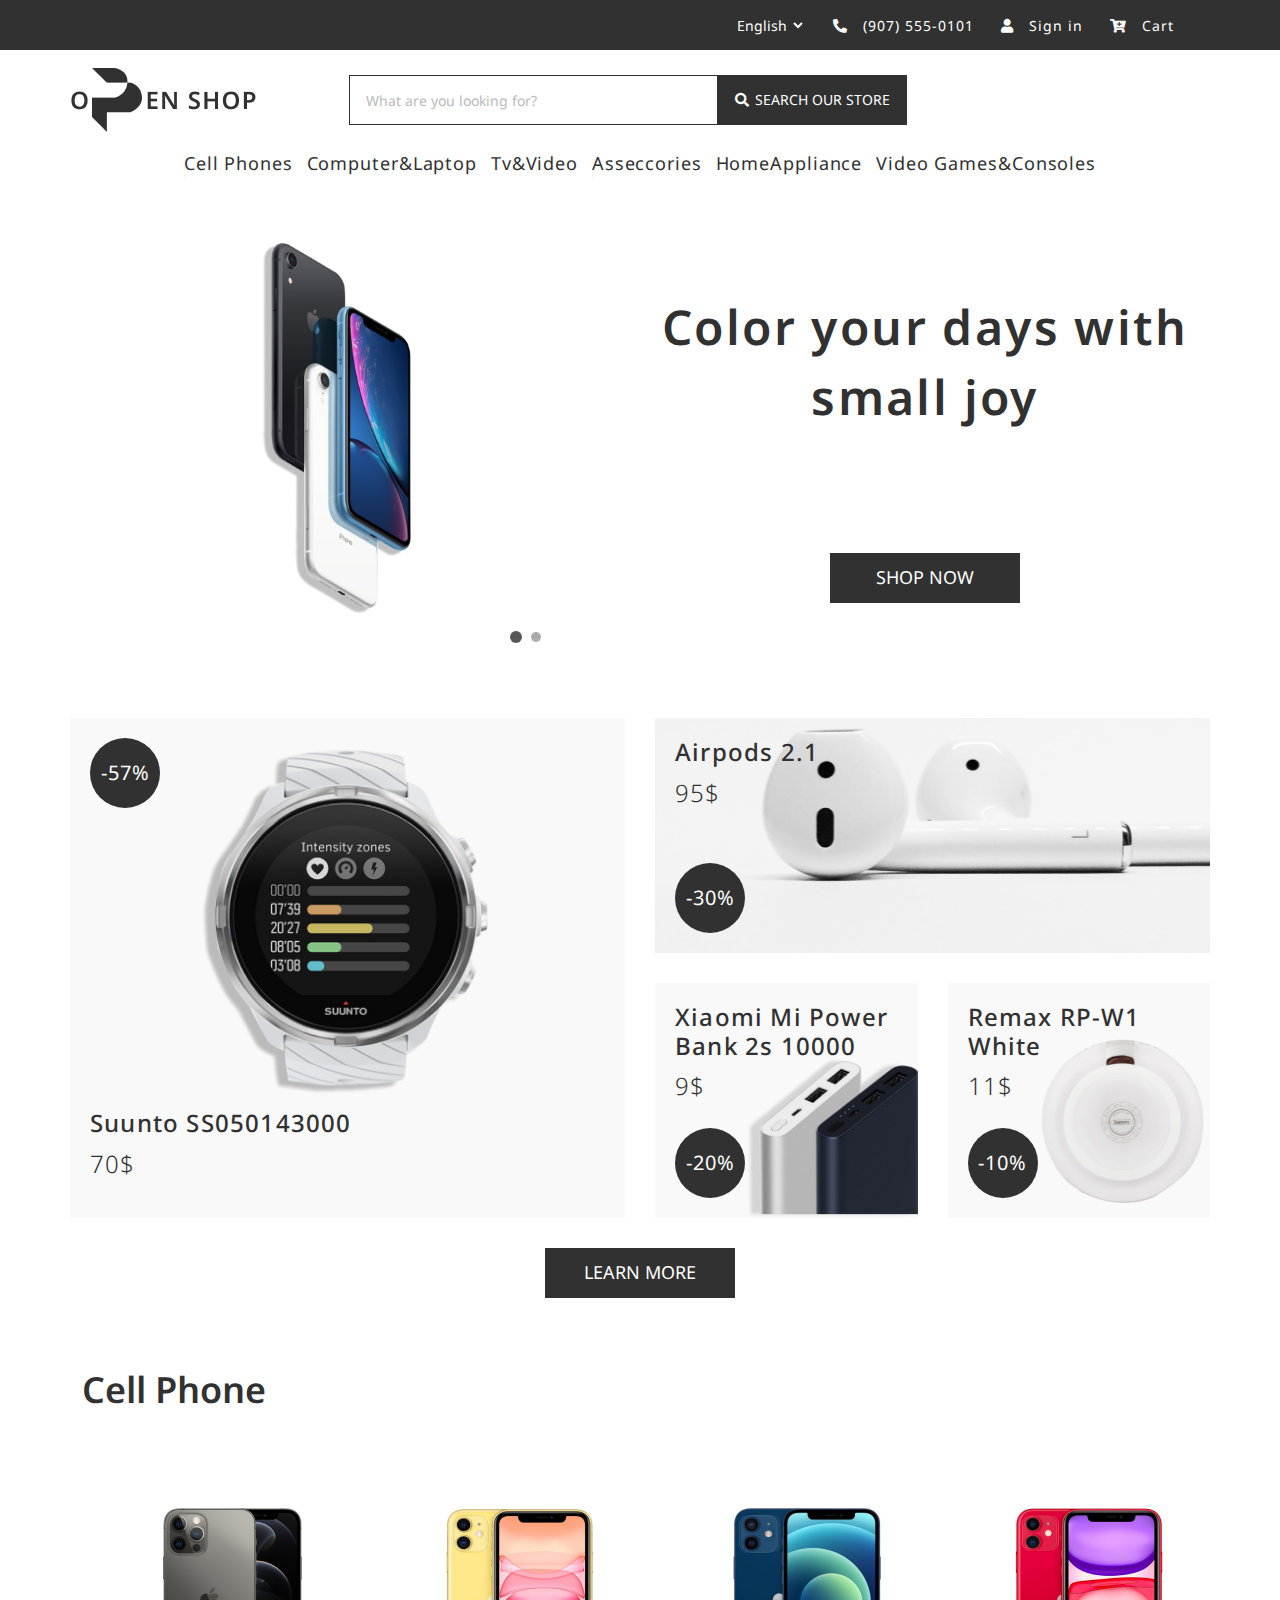
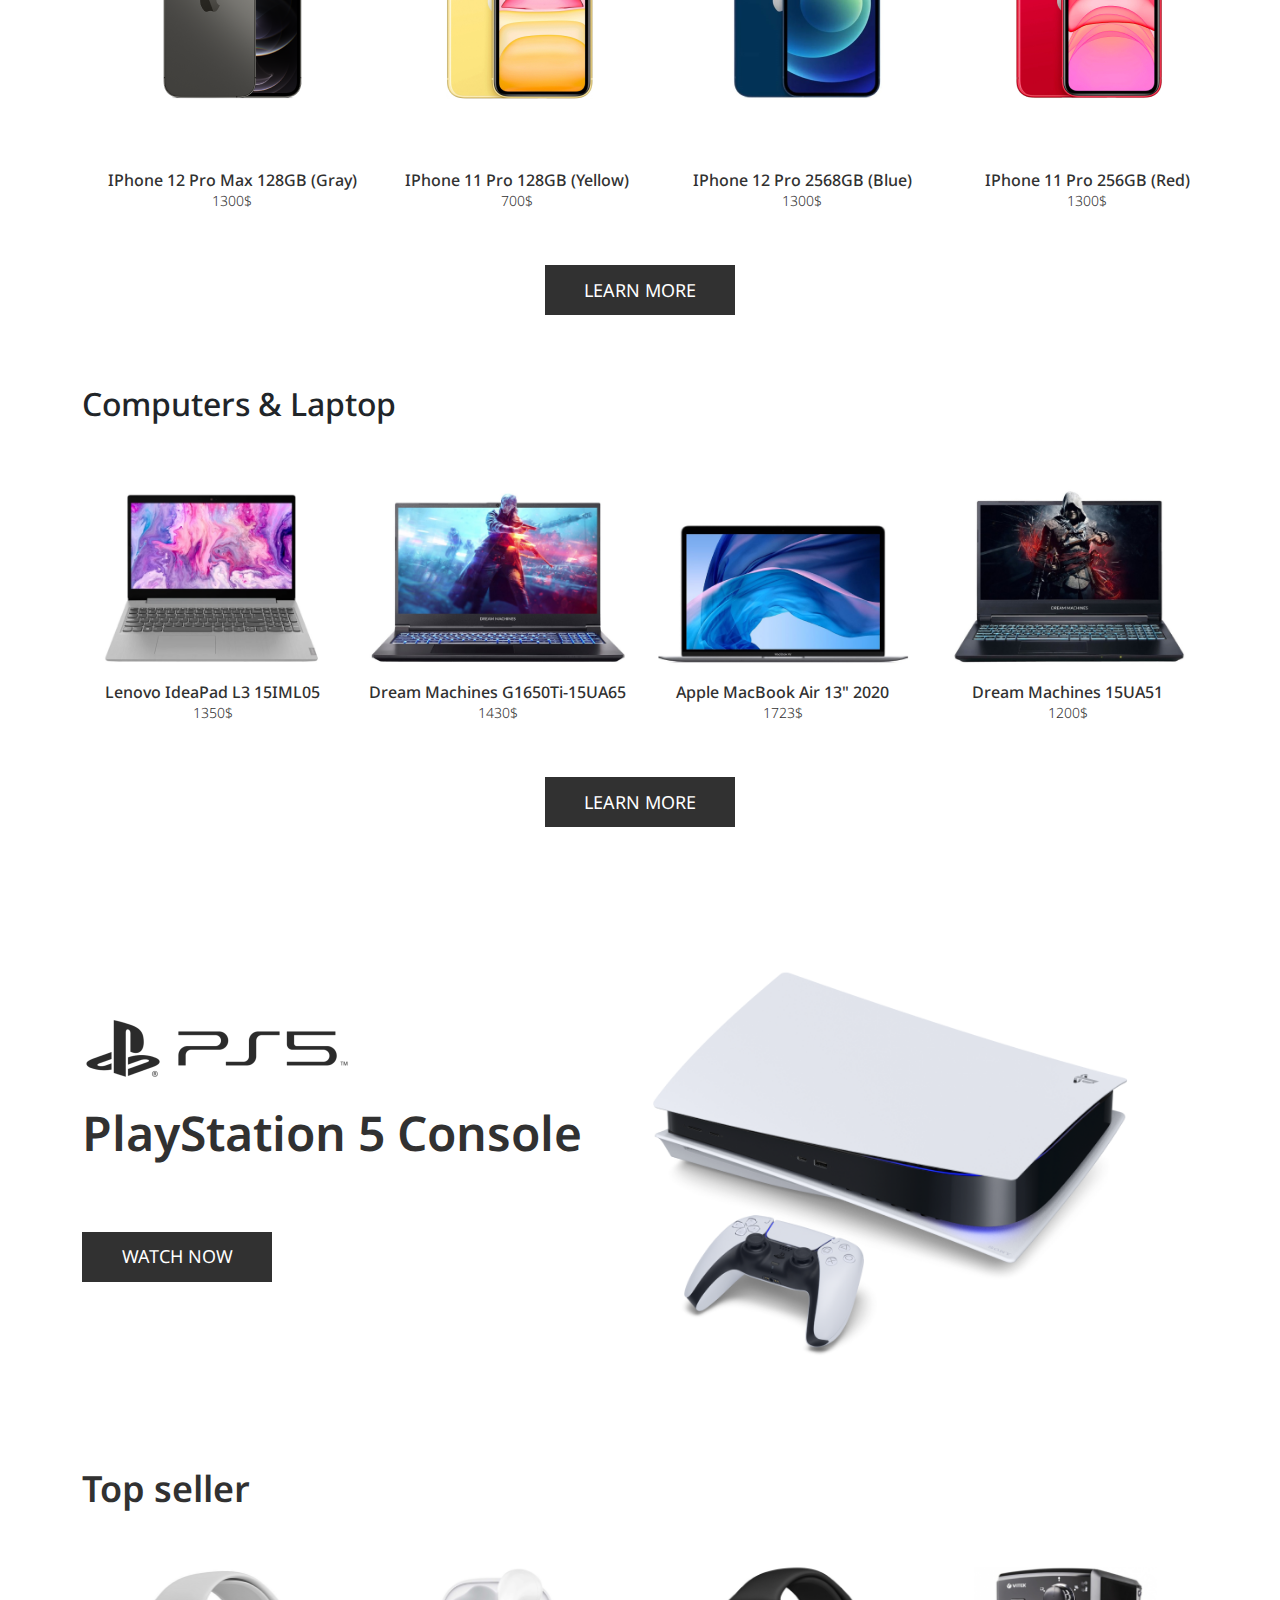
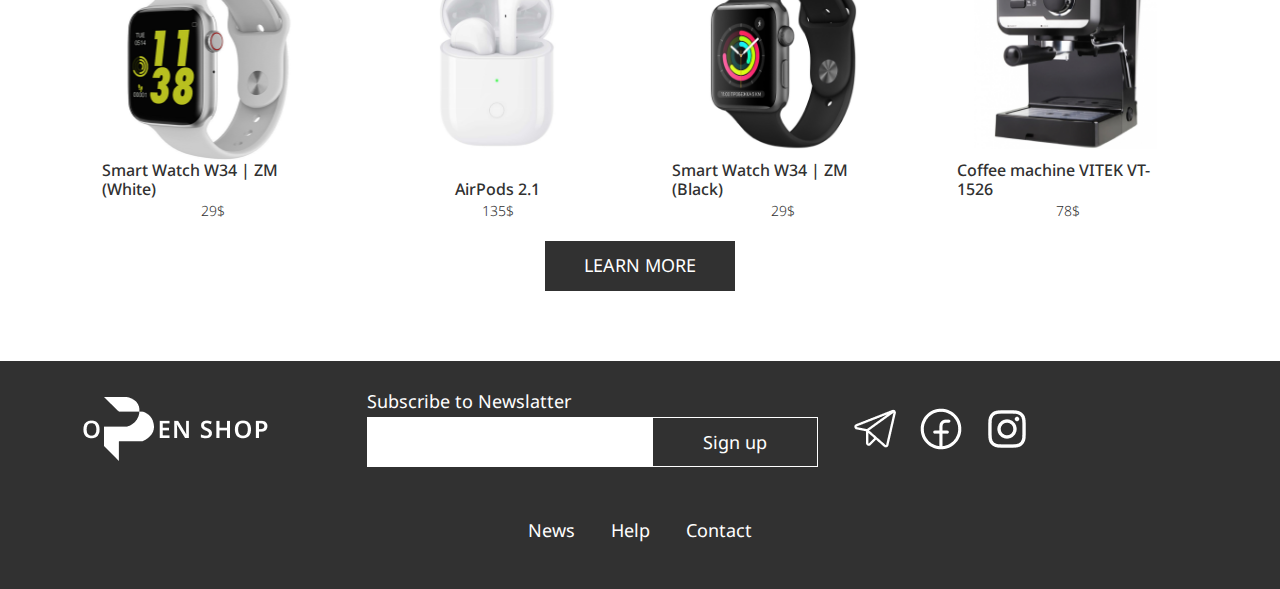
<file: index.html>
<!DOCTYPE html>
<html lang="en">

<head>
    <meta charset="UTF-8">
    <meta http-equiv="X-UA-Compatible" content="IE=edge">
    <meta name="viewport" content="width=device-width, initial-scale=1.0">
    <title>Document</title>
    <link rel="stylesheet" href="./css/bootstrap.min.css">
    <link rel="stylesheet" href="./css/style.css">
    <link rel="stylesheet" href="./css/media.css">

    <script src="./js/bootstrap.min.js" defer></script>
    <script src="./js/main.js" defer></script>
</head>

<body>
    <header class="header">
        <div class="header__top">
            <div class="container">
                <div class="row col-12">
                    <nav class="header__top-nav col-12 col-md-8 col-xl-5 ms-auto">
                        <ul class="header__top-list">
                            <li class="header__top-item">
                                <a href="#" class="header__top-link">
                                    <select id="select" class="header__top-link-select">
                                        <option selected>English</option>
                                        <option value="1">Russian</option>
                                    </select>
                                </a>
                            </li>
                            <li class="header__top-item">
                                <a href="tel:9075550101" class="header__top-link">
                                    <i class="fas phone-icon"></i>
                                    (907) 555-0101
                                    <!-- <i class="fas cart-icon"></i> -->
                                </a>
                            </li>
                            <li class="header__top-item">
                                <a href="#" class="header__top-link">
                                    <i class="fas user-icon"></i>
                                    Sign in
                                </a>
                            </li>
                            <li class="header__top-item">
                                <a href="#" class="header__top-link">
                                    <i class="fas cart-icon"></i>
                                    Cart
                                </a>
                            </li>
                        </ul>
                    </nav>
                </div>
            </div>
        </div>
        <div class="header__md">
            <div class="container">
                <div class="row col-xl-9 header__md-content align-items-center">
                    <div class="col-md-4 col-lg-3 p-0">
                        <a href="#" class="header__md-logo">
                            <img src="./img/header__md-logo.png" alt="OpenShop Logotip" class="header__md-logo-img">
                        </a>
                    </div>
                    <div class="col-md-7 col-lg-8 ms-auto p-0">
                        <form class="header__md-form">
                            <input type="text" class="header__md-form-input" placeholder="What are you looking for?">
                            <button class="header__md-form-btn">
                                <i class="fas search-icon"></i>
                                Search our store
                            </button>
                        </form>
                    </div>
                </div>
            </div>
        </div>
        <div class="header__bottom">
            <div class="container header__bottom-content">
                <div class="row align-items-center">
                    <a href="#" class="col-md-3 col-xl-3 w-50 header__bottom-logo p-0">
                        <img src="./img/header__md-logo.png" alt="" class="header__bottom-logo-img">
                    </a>
                    <button class="col-md-3 col-xl-3 ms-auto header__bottom-burger">
                        <span class="header__bottom-burger-span"></span>
                        <span class="header__bottom-burger-span"></span>
                        <span class="header__bottom-burger-span"></span>
                    </button>

                    <nav class="col-xl-10 m-auto header__bottom-nav">
                        <a href="phones.html" class="header__bottom-nav-link">
                            Cell Phones
                        </a>
                        <a href="#computers" class="header__bottom-nav-link">
                            Computer&Laptop
                        </a>
                        <a href="#" class="header__bottom-nav-link">
                            Tv&Video
                        </a>
                        <a href="#asseccories" class="header__bottom-nav-link">
                            Asseccories
                        </a>
                        <a href="#seller" class="header__bottom-nav-link">
                            HomeAppliance
                        </a>
                        <a href="#console" class="header__bottom-nav-link">
                            Video Games&Consoles
                        </a>
                    </nav>
                </div>
            </div>
        </div>
    </header>

    <main class="main">
        <section class="intro">
            <div class=" container">
                <div class="row align-items-center">
                    <div class="col-lg-6 col-xl-6">
                        <div id="carouselExampleCaptions" class="carousel slide" data-bs-ride="false">
                            <div class="carousel-indicators intro__carusel-btn-position">
                                <button type="button" data-bs-target="#carouselExampleCaptions" data-bs-slide-to="0"
                                    class="active intro__carusel-btn" aria-current="true" aria-label="Slide 1"></button>
                                <button type="button" data-bs-target="#carouselExampleCaptions" data-bs-slide-to="1"
                                    class="intro__carusel-btn" aria-label="Slide 2"></button>
                            </div>
                            <div class="carousel-inner">
                                <div class="carousel-item active">
                                    <img src="./img/intro-carusel1.png" class="d-block w-100" alt="...">
                                </div>
                                <div class="carousel-item">
                                    <img src="./img/intro-carusel2.png" class="d-block w-100" alt="...">
                                </div>
                            </div>
                        </div>
                    </div>
                    <div class="col-lg-6 col-xl-6 d-flex flex-column align-items-center intro__content">
                        <h1 class="intro__title">
                            Color your days with small joy
                        </h1>
                        <a href="#" class="intro__link section__link">
                            shop now
                        </a>
                    </div>
                </div>
            </div>
        </section>

        <section class="asseccories" id="asseccories">
            <div class="container">
                <div class="row asseccories__content">
                    <div class="asseccories__item asseccories__item1">
                        <a href="#" class="asseccories__item-sale">
                            -57%
                        </a>
                        <div class="asseccories__item-content">
                            <h4 class="asseccories__item-title">
                                Suunto SS050143000
                            </h4>
                            <p class="asseccories__item-desc">
                                70$
                            </p>
                        </div>
                    </div>
                    <div class="asseccories__item asseccories__item2">
                        <a href="#" class="asseccories__item-sale">
                            -30%
                        </a>
                        <div class="asseccories__item-content">
                            <h4 class="asseccories__item-title">
                                Airpods 2.1
                            </h4>
                            <p class="asseccories__item-desc">
                                95$
                            </p>
                        </div>
                    </div>
                    <div class="asseccories__item asseccories__item3">
                        <a href="#" class="asseccories__item-sale">
                            -20%
                        </a>
                        <div class="asseccories__item-content">
                            <h4 class="asseccories__item-title">
                                Xiaomi Mi Power Bank 2s 10000
                            </h4>
                            <p class="asseccories__item-desc">
                                9$
                            </p>
                        </div>
                    </div>
                    <div class="asseccories__item asseccories__item4">
                        <a href="#" class="asseccories__item-sale">
                            -10%
                        </a>
                        <div class="asseccories__item-content">
                            <h4 class="asseccories__item-title">
                                Remax RP-W1 White
                            </h4>
                            <p class="asseccories__item-desc">
                                11$
                            </p>
                        </div>
                    </div>
                </div>
                <a href="#" class="asseccories__link section__link">
                    learn more
                </a>
            </div>
        </section>

        <section class="phone" id="phone">
            <div class="container">
                <h2 class="phone__title section__title">
                    Cell Phone
                </h2>
                <div class="row">
                    <div class="col-sm-12 col-md-6 col-xl-3 mb-4">
                        <a href="#" class="phone__item phone__item1">
                            <h3 class="phone__item-title">
                                IPhone 12 Pro Max 128GB (Gray)
                            </h3>
                            <p class="phone__item-price">
                                1300$
                            </p>
                        </a>
                    </div>
                    <div class="col-sm-12 col-md-6 col-xl-3 mb-4">
                        <a href="#" class="phone__item phone__item2">
                            <h3 class="phone__item-title">
                                IPhone 11 Pro 128GB (Yellow)
                            </h3>
                            <p class="phone__item-price">
                                700$
                            </p>
                        </a>
                    </div>
                    <div class="col-sm-12 col-md-6 col-xl-3 mb-4">
                        <a href="#" class="phone__item phone__item3">
                            <h3 class="phone__item-title">
                                IPhone 12 Pro 2568GB (Blue)
                            </h3>
                            <p class="phone__item-price">
                                1300$
                            </p>
                        </a>
                    </div>
                    <div class="col-sm-12 col-md-6 col-xl-3 mb-4">
                        <a href="#" class="phone__item phone__item4">
                            <h3 class="phone__item-title">
                                IPhone 11 Pro 256GB (Red)
                            </h3>
                            <p class="phone__item-price">
                                1300$
                            </p>
                        </a>
                    </div>

                </div>
                <div class="row justify-content-center">
                    <div class="col-12 d-flex justify-content-center">
                        <a href="#" class="phone__link section__link">
                            learn more
                        </a>
                    </div>
                </div>
            </div>
        </section>

        <section class="computers" id="computers">
            <div class="container">
                <h2 class="computers__title section title">
                    Computers & Laptop
                </h2>

                <div class="row">
                    <div class="col-sm-12 col-md-6 col-xl-3">
                        <a href="#" class="computers__item computers__item1 mb-4">
                            <h4 class="computers__item-title">
                                Lenovo IdeaPad L3 15IML05
                            </h4>
                            <p class="computers__item-price">
                                1350$
                            </p>
                        </a>
                    </div>
                    <div class="col-sm-12 col-md-6 col-xl-3">
                        <a href="#" class="computers__item computers__item2 mb-4">
                            <h4 class="computers__item-title">
                                Dream Machines G1650Ti-15UA65
                            </h4>
                            <p class="computers__item-price">
                                1430$
                            </p>
                        </a>
                    </div>
                    <div class="col-sm-12 col-md-6 col-xl-3">
                        <a href="#" class="computers__item computers__item3 mb-4">
                            <h4 class="computers__item-title">
                                Apple MacBook Air 13" 2020
                            </h4>
                            <p class="computers__item-price">
                                1723$
                            </p>
                        </a>
                    </div>
                    <div class="col-sm-12 col-md-6 col-xl-3">
                        <a href="#" class="computers__item computers__item4 mb-4">
                            <h4 class="computers__item-title">
                                Dream Machines 15UA51
                            </h4>
                            <p class="computers__item-price">
                                1200$
                            </p>
                        </a>
                    </div>
                </div>
                <div class="row">
                    <div class="col-12 d-flex justify-content-center">
                        <a href="#" class="computers__link section__link">
                            learn more
                        </a>
                    </div>
                </div>
            </div>
        </section>

        <section class="console" id="console">
            <div class="container">
                <div class="row console__content">
                    <div class="col-12">
                        <div class="console__item">
                            <img src="./img/console1.png" alt="ps5" class="console__item-img">
                            <h2 class="console__item-title">
                                PlayStation 5 Console
                            </h2>
                            <div class="console__link section__link">
                                watch now
                            </div>
                        </div>
                    </div>
                </div>
            </div>
        </section>

        <section class="seller" id="seller">
            <div class="container">
                <h2 class="seller__title section__title">
                    Top seller
                </h2>
                <div class="row seller__content">
                    <div class="col-sm-12 col-md-6 col-xl-3">
                        <a href="#" class="seller__item seller__item1">
                            <h4 class="seller__item-title">
                                Smart Watch W34 | ZM (White)
                            </h4>
                            <p class="seller__item-price">
                                29$
                            </p>
                        </a>
                    </div>
                    <div class="col-sm-12 col-md-6 col-xl-3">
                        <a href="#" class="seller__item seller__item2">
                            <h4 class="seller__item-title">
                                AirPods 2.1
                            </h4>
                            <p class="seller__item-price">
                                135$
                            </p>
                        </a>
                    </div>
                    <div class="col-sm-12 col-md-6 col-xl-3">
                        <a href="#" class="seller__item seller__item3">
                            <h4 class="seller__item-title">
                                Smart Watch W34 | ZM (Black)
                            </h4>
                            <p class="seller__item-price">
                                29$
                            </p>
                        </a>
                    </div>
                    <div class="col-sm-12 col-md-6 col-xl-3">
                        <a href="#" class="seller__item seller__item4">
                            <h4 class="seller__item-title">
                                Coffee machine VITEK VT-1526
                            </h4>
                            <p class="seller__item-price">
                                78$
                            </p>
                        </a>
                    </div>
                </div>
                <div class="row">
                    <div class="col-sm-12 d-flex justify-content-center">
                        <a href="#" class="seller__link section__link">
                            learn more
                        </a>
                    </div>
                </div>
            </div>
        </section>
    </main>

    <footer class="footer">
        <div class="container">
            <div class="row justify-content-between align-items-center footer__top">
                <a href="#" class="col-sm-12 col-md-2 col-xl-3 footer__logo">
                    <img src="./img/footer-logo.png" alt="" class="footer__logo-img">
                </a>
                <form class="col-sm-12 col-md-5 col-xl-5 footer__form">
                    <h4 class="footer__form-title">
                        Subscribe to Newslatter
                    </h4>
                    <div class="form__input-group">
                        <input type="text" class="footer__form-input">
                        <button class="footer__form-btn">Sign up</button>
                    </div>
                </form>
                <a href="#" class="col-sm-2 col-md-3 col-xl-4 footer__messengers d-flex">
                    <img src="./img/messenger1.png" alt="" class="footer__messengers-img p-2">
                    <img src="./img/messenger2.png" alt="" class="footer__messengers-img p-2">
                    <img src="./img/messenger3.png" alt="" class="footer__messengers-img p-2">
                </a>
            </div>
            <div class="row align-items-center justify-content-center footer__bottom">
                <div class="col-sm-12 col-md-5 col-xl-3 footer__nav d-flex justify-content-around">
                    <a href="#" class="footer__nav-link">News</a>
                    <a href="#" class="footer__nav-link">Help</a>
                    <a href="#" class="footer__nav-link">Contact</a>
                </div>
            </div>
        </div>
    </footer>

</body>

</html>
</file>
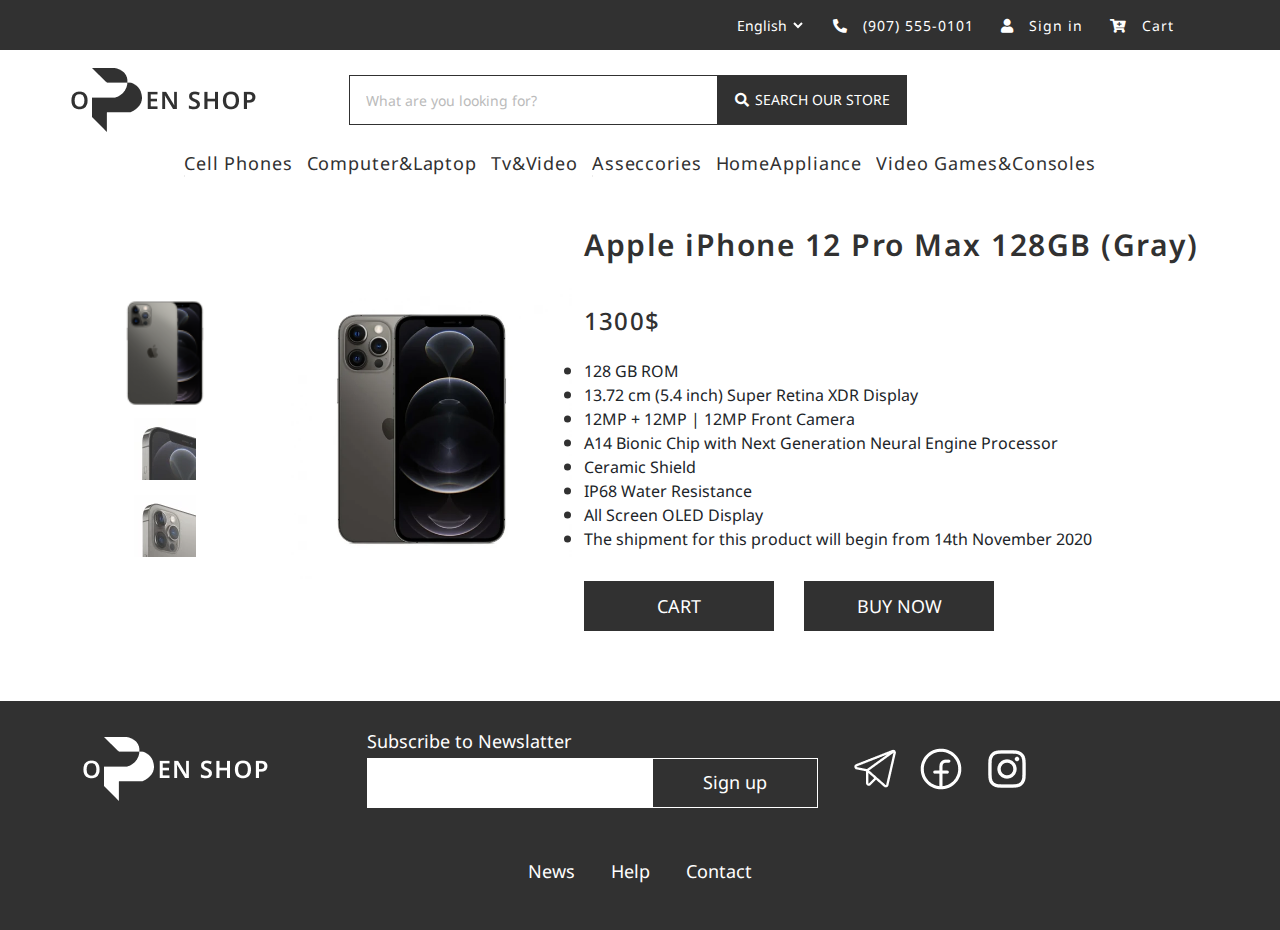
<file: buy.html>
<!DOCTYPE html>
<html lang="en">

<head>
    <meta charset="UTF-8">
    <meta http-equiv="X-UA-Compatible" content="IE=edge">
    <meta name="viewport" content="width=device-width, initial-scale=1.0">
    <title>Learn more</title>

    <link rel="stylesheet" href="./css/bootstrap.min.css">
    <link rel="stylesheet" href="./css/style.css">
    <link rel="stylesheet" href="./css/media.css">

    <script src="./js/bootstrap.min.js" defer></script>
    <script src="./js/main.js" defer></script>
</head>

<body>
    <header class="header">
        <div class="header__top">
            <div class="container">
                <div class="row col-12">
                    <nav class="header__top-nav col-12 col-md-8 col-xl-5 ms-auto">
                        <ul class="header__top-list">
                            <li class="header__top-item">
                                <a href="#" class="header__top-link">
                                    <select id="select" class="header__top-link-select">
                                        <option selected>English</option>
                                        <option value="1">Russian</option>
                                    </select>
                                </a>
                            </li>
                            <li class="header__top-item">
                                <a href="tel:9075550101" class="header__top-link">
                                    <i class="fas phone-icon"></i>
                                    (907) 555-0101
                                    <!-- <i class="fas cart-icon"></i> -->
                                </a>
                            </li>
                            <li class="header__top-item">
                                <a href="#" class="header__top-link">
                                    <i class="fas user-icon"></i>
                                    Sign in
                                </a>
                            </li>
                            <li class="header__top-item">
                                <a href="#" class="header__top-link">
                                    <i class="fas cart-icon"></i>
                                    Cart
                                </a>
                            </li>
                        </ul>
                    </nav>
                </div>
            </div>
        </div>
        <div class="header__md">
            <div class="container">
                <div class="row col-xl-9 header__md-content align-items-center">
                    <div class="col-md-4 col-lg-3 p-0">
                        <a href="index.html" class="header__md-logo">
                            <img src="./img/header__md-logo.png" alt="OpenShop Logotip" class="header__md-logo-img">
                        </a>
                    </div>
                    <div class="col-md-7 col-lg-8 ms-auto p-0">
                        <form class="header__md-form">
                            <input type="text" class="header__md-form-input" placeholder="What are you looking for?">
                            <button class="header__md-form-btn">
                                <i class="fas search-icon"></i>
                                Search our store
                            </button>
                        </form>
                    </div>
                </div>
            </div>
        </div>
        <div class="header__bottom">
            <div class="container header__bottom-content">
                <div class="row align-items-center">
                    <a href="#" class="col-md-3 col-xl-3 w-50 header__bottom-logo p-0">
                        <img src="./img/header__md-logo.png" alt="" class="header__bottom-logo-img">
                    </a>
                    <button class="col-md-3 col-xl-3 ms-auto header__bottom-burger">
                        <span class="header__bottom-burger-span"></span>
                        <span class="header__bottom-burger-span"></span>
                        <span class="header__bottom-burger-span"></span>
                    </button>

                    <nav class="col-xl-10 m-auto header__bottom-nav">
                        <a href="phones.html" class="header__bottom-nav-link">
                            Cell Phones
                        </a>
                        <a href="#computers" class="header__bottom-nav-link">
                            Computer&Laptop
                        </a>
                        <a href="#" class="header__bottom-nav-link">
                            Tv&Video
                        </a>
                        <a href="#asseccories" class="header__bottom-nav-link">
                            Asseccories
                        </a>
                        <a href="#seller" class="header__bottom-nav-link">
                            HomeAppliance
                        </a>
                        <a href="#console" class="header__bottom-nav-link">
                            Video Games&Consoles
                        </a>
                    </nav>
                </div>
            </div>
        </div>
    </header>

    <main class="main">
        <section class="more">
            <div class="container">
                <div class="row more__item">
                    <nav class="more__content col-md-12 col-lg-2 col-xl-2">
                        <div class="nav nav-tabs more__content-left" id="nav-tab" role="tablist">
                            <button class="nav-link active" id="nav-home-tab" data-bs-toggle="tab"
                                data-bs-target="#nav-home" type="button" role="tab" aria-controls="nav-home"
                                aria-selected="true">
                                <img src="./img/more1.png" alt="">
                            </button>
                            <button class="nav-link" id="nav-profile-tab" data-bs-toggle="tab"
                                data-bs-target="#nav-profile" type="button" role="tab" aria-controls="nav-profile"
                                aria-selected="false">
                                <img src="./img/dipslaymini.webp" alt="">
                            </button>
                            <button class="nav-link" id="nav-contact-tab" data-bs-toggle="tab"
                                data-bs-target="#nav-contact" type="button" role="tab" aria-controls="nav-contact"
                                aria-selected="false">
                                <img src="./img/cameramini.webp" alt="">
                            </button>
                        </div>
                    </nav>
                    <div class="tab-content col-sm-12 col-md-12 col-lg-10 col-xl-10 more__content-right"
                        id="nav-tabContent">
                        <div class="tab-pane fade show active" id="nav-home" role="tabpanel"
                            aria-labelledby="nav-home-tab" tabindex="0">
                            <div class="right__item">
                                <div class="right__item-img">
                                    <img src="./img/frontbig.webp" alt="">
                                </div>
                                <div class="right__item-content">
                                    <h2 class="right__item-content-title">
                                        Apple iPhone 12 Pro Max 128GB (Gray)
                                    </h2>
                                    <p class="right__item-content-price">
                                        1300$
                                    </p>
                                    <ul class="right__item-content-list">
                                        <li class="right__item-content-text">
                                            128 GB ROM
                                        </li>
                                        <li class="right__item-content-text">
                                            13.72 cm (5.4 inch) Super Retina XDR Display
                                        </li>
                                        <li class="right__item-content-text">
                                            12MP + 12MP | 12MP Front Camera
                                        </li>
                                        <li class="right__item-content-text">
                                            A14 Bionic Chip with Next Generation Neural Engine Processor
                                        </li>
                                        <li class="right__item-content-text">
                                            Ceramic Shield
                                        </li>
                                        <li class="right__item-content-text">
                                            IP68 Water Resistance
                                        </li>
                                        <li class="right__item-content-text">
                                            All Screen OLED Display
                                        </li>
                                        <li class="right__item-content-text">
                                            The shipment for this product will begin from 14th November 2020
                                        </li>
                                    </ul>
                                    <div class="right__item-content-btns">
                                        <div class="section__link">
                                            cart
                                        </div>
                                        <div class="section__link">
                                            buy now
                                        </div>
                                    </div>
                                </div>
                            </div>
                        </div>
                        <div class="tab-pane fade" id="nav-profile" role="tabpanel" aria-labelledby="nav-profile-tab"
                            tabindex="0">
                            <div class="right__item">
                                <div class="right__item-img">
                                    <img src="./img/displaybig.webp" alt="">
                                </div>
                                <div class="right__item-content">
                                    <h2 class="right__item-content-title">
                                        Apple iPhone 12 Pro Max 128GB (Gray)
                                    </h2>
                                    <p class="right__item-content-price">
                                        1300$
                                    </p>
                                    <ul class="right__item-content-list">
                                        <li class="right__item-content-text">
                                            128 GB ROM
                                        </li>
                                        <li class="right__item-content-text">
                                            13.72 cm (5.4 inch) Super Retina XDR Display
                                        </li>
                                        <li class="right__item-content-text">
                                            12MP + 12MP | 12MP Front Camera
                                        </li>
                                        <li class="right__item-content-text">
                                            A14 Bionic Chip with Next Generation Neural Engine Processor
                                        </li>
                                        <li class="right__item-content-text">
                                            Ceramic Shield
                                        </li>
                                        <li class="right__item-content-text">
                                            IP68 Water Resistance
                                        </li>
                                        <li class="right__item-content-text">
                                            All Screen OLED Display
                                        </li>
                                        <li class="right__item-content-text">
                                            The shipment for this product will begin from 14th November 2020
                                        </li>
                                    </ul>
                                    <div class="right__item-content-btns">
                                        <div class="section__link">
                                            cart
                                        </div>
                                        <div class="section__link">
                                            buy now
                                        </div>
                                    </div>
                                </div>
                            </div>
                        </div>
                        <div class="tab-pane fade" id="nav-contact" role="tabpanel" aria-labelledby="nav-contact-tab"
                            tabindex="0">
                            <div class="right__item">
                                <div class="right__item-img">
                                    <img src="./img/camerabig.webp" alt="">
                                </div>
                                <div class="right__item-content">
                                    <h2 class="right__item-content-title">
                                        Apple iPhone 12 Pro Max 128GB (Gray)
                                    </h2>
                                    <p class="right__item-content-price">
                                        1300$
                                    </p>
                                    <ul class="right__item-content-list">
                                        <li class="right__item-content-text">
                                            128 GB ROM
                                        </li>
                                        <li class="right__item-content-text">
                                            13.72 cm (5.4 inch) Super Retina XDR Display
                                        </li>
                                        <li class="right__item-content-text">
                                            12MP + 12MP | 12MP Front Camera
                                        </li>
                                        <li class="right__item-content-text">
                                            A14 Bionic Chip with Next Generation Neural Engine Processor
                                        </li>
                                        <li class="right__item-content-text">
                                            Ceramic Shield
                                        </li>
                                        <li class="right__item-content-text">
                                            IP68 Water Resistance
                                        </li>
                                        <li class="right__item-content-text">
                                            All Screen OLED Display
                                        </li>
                                        <li class="right__item-content-text">
                                            The shipment for this product will begin from 14th November 2020
                                        </li>
                                    </ul>
                                    <div class="right__item-content-btns">
                                        <div class="section__link">
                                            cart
                                        </div>
                                        <div class="section__link">
                                            buy now
                                        </div>
                                    </div>
                                </div>
                            </div>
                        </div>
                    </div>
                </div>
            </div>
        </section>
    </main>

    <footer class="footer">
        <div class="container">
            <div class="row justify-content-between align-items-center footer__top">
                <a href="#" class="col-sm-12 col-md-2 col-xl-3 footer__logo">
                    <img src="./img/footer-logo.png" alt="" class="footer__logo-img">
                </a>
                <form class="col-sm-12 col-md-5 col-xl-5 footer__form">
                    <h4 class="footer__form-title">
                        Subscribe to Newslatter
                    </h4>
                    <div class="form__input-group">
                        <input type="text" class="footer__form-input">
                        <button class="footer__form-btn">Sign up</button>
                    </div>
                </form>
                <a href="#" class="col-sm-2 col-md-3 col-xl-4 footer__messengers d-flex">
                    <img src="./img/messenger1.png" alt="" class="footer__messengers-img p-2">
                    <img src="./img/messenger2.png" alt="" class="footer__messengers-img p-2">
                    <img src="./img/messenger3.png" alt="" class="footer__messengers-img p-2">
                </a>
            </div>
            <div class="row align-items-center justify-content-center footer__bottom">
                <div class="col-sm-12 col-md-5 col-xl-3 footer__nav d-flex justify-content-around">
                    <a href="#" class="footer__nav-link">News</a>
                    <a href="#" class="footer__nav-link">Help</a>
                    <a href="#" class="footer__nav-link">Contact</a>
                </div>
            </div>
        </div>
    </footer>
</body>

</html>
</file>
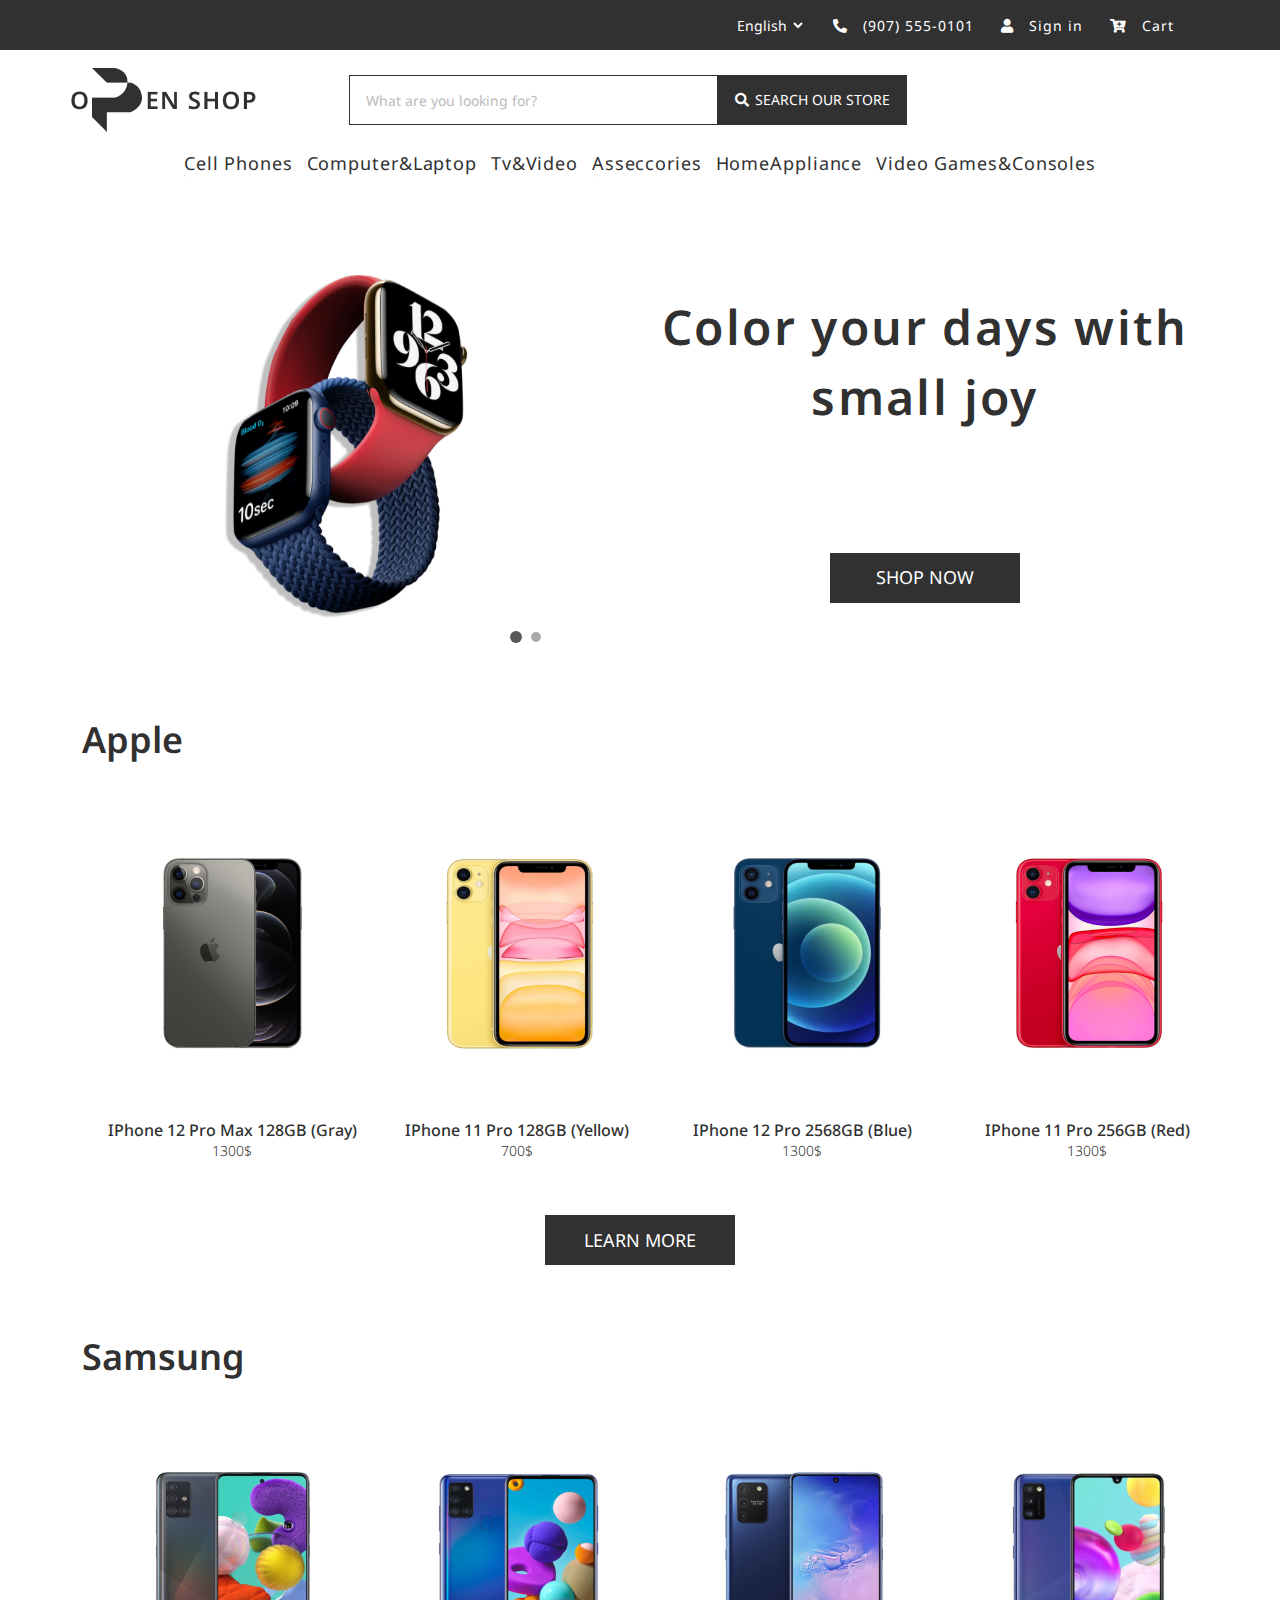
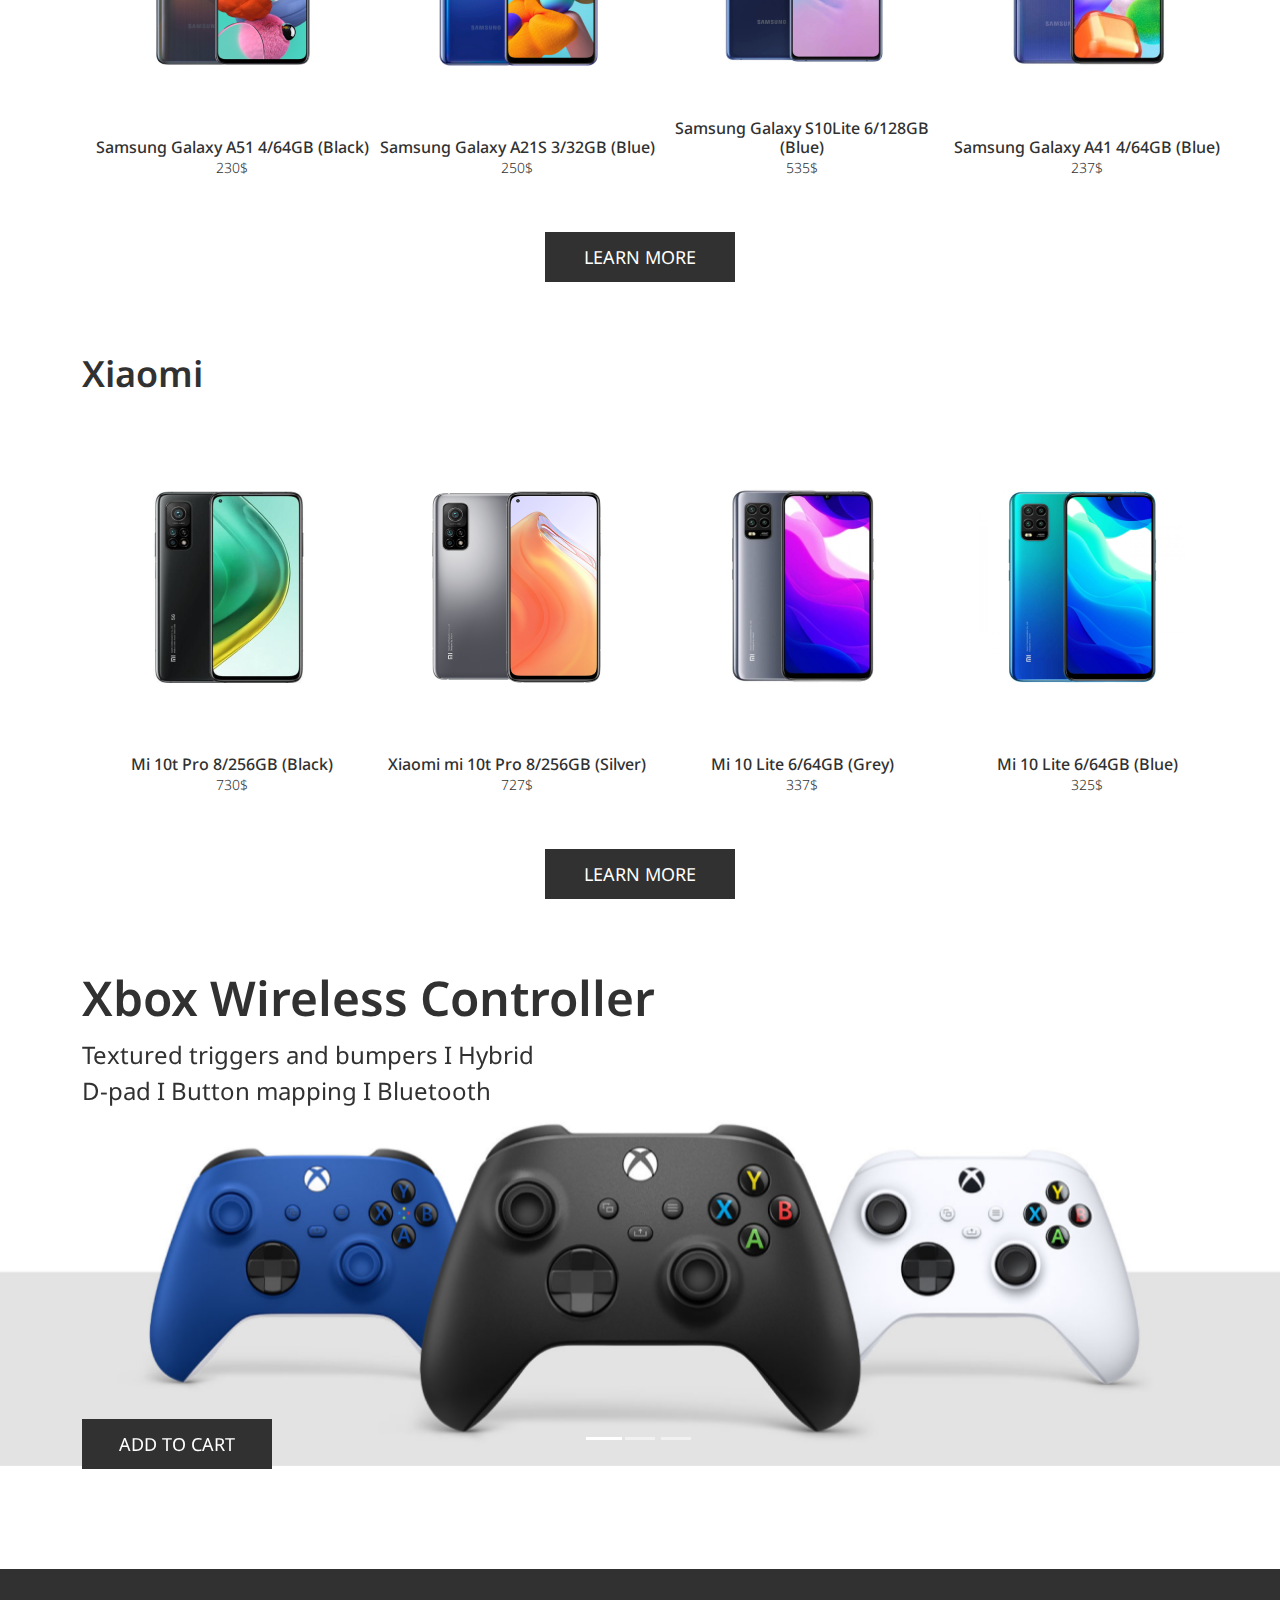
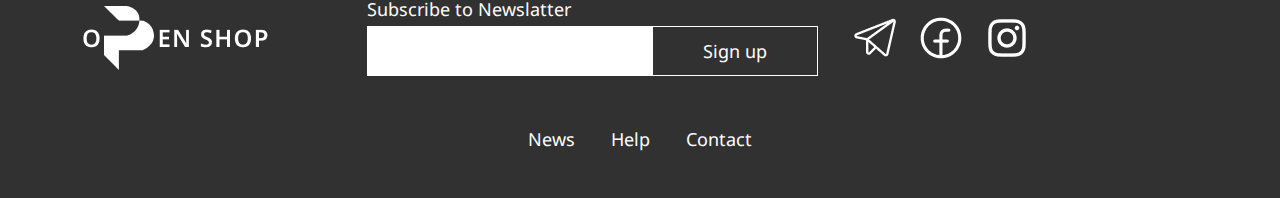
<file: phones.html>
<!DOCTYPE html>
<html lang="en">

<head>
    <meta charset="UTF-8">
    <meta http-equiv="X-UA-Compatible" content="IE=edge">
    <meta name="viewport" content="width=device-width, initial-scale=1.0">
    <title>Cell Phones</title>

    <link rel="stylesheet" href="./css/bootstrap.min.css">
    <link rel="stylesheet" href="./css/style.css">
    <link rel="stylesheet" href="./css/media.css">

    <script src="./js/bootstrap.min.js" defer></script>
    <script src="./js/main.js" defer></script>
</head>

<body>
    <header class="header">
        <div class="header__top">
            <div class="container">
                <div class="row col-12">
                    <nav class="header__top-nav col-12 col-md-8 col-xl-5 ms-auto">
                        <ul class="header__top-list">
                            <li class="header__top-item">
                                <a href="#" class="header__top-link">
                                    <select id="select" class="header__top-link-select">
                                        <option selected>English</option>
                                        <option value="1">Russian</option>
                                    </select>
                                </a>
                            </li>
                            <li class="header__top-item">
                                <a href="tel:9075550101" class="header__top-link">
                                    <i class="fas phone-icon"></i>
                                    (907) 555-0101
                                    <!-- <i class="fas cart-icon"></i> -->
                                </a>
                            </li>
                            <li class="header__top-item">
                                <a href="#" class="header__top-link">
                                    <i class="fas user-icon"></i>
                                    Sign in
                                </a>
                            </li>
                            <li class="header__top-item">
                                <a href="#" class="header__top-link">
                                    <i class="fas cart-icon"></i>
                                    Cart
                                </a>
                            </li>
                        </ul>
                    </nav>
                </div>
            </div>
        </div>
        <div class="header__md">
            <div class="container">
                <div class="row col-xl-9 header__md-content align-items-center">
                    <div class="col-md-4 col-lg-3 p-0">
                        <a href="index.html" class="header__md-logo">
                            <img src="./img/header__md-logo.png" alt="OpenShop Logotip" class="header__md-logo-img">
                        </a>
                    </div>
                    <div class="col-md-7 col-lg-8 ms-auto p-0">
                        <form class="header__md-form">
                            <input type="text" class="header__md-form-input" placeholder="What are you looking for?">
                            <button class="header__md-form-btn">
                                <i class="fas search-icon"></i>
                                Search our store
                            </button>
                        </form>
                    </div>
                </div>
            </div>
        </div>
        <div class="header__bottom">
            <div class="container header__bottom-content">
                <div class="row align-items-center">
                    <a href="#" class="col-md-3 col-xl-3 w-50 header__bottom-logo p-0">
                        <img src="./img/header__md-logo.png" alt="" class="header__bottom-logo-img">
                    </a>
                    <button class="col-md-3 col-xl-3 ms-auto header__bottom-burger">
                        <span class="header__bottom-burger-span"></span>
                        <span class="header__bottom-burger-span"></span>
                        <span class="header__bottom-burger-span"></span>
                    </button>

                    <nav class="col-xl-10 m-auto header__bottom-nav">
                        <a href="phones.html" class="header__bottom-nav-link">
                            Cell Phones
                        </a>
                        <a href="#computers" class="header__bottom-nav-link">
                            Computer&Laptop
                        </a>
                        <a href="#" class="header__bottom-nav-link">
                            Tv&Video
                        </a>
                        <a href="#asseccories" class="header__bottom-nav-link">
                            Asseccories
                        </a>
                        <a href="#seller" class="header__bottom-nav-link">
                            HomeAppliance
                        </a>
                        <a href="#console" class="header__bottom-nav-link">
                            Video Games&Consoles
                        </a>
                    </nav>
                </div>
            </div>
        </div>
    </header>

    <main class="main">
        <section class="intro">
            <div class=" container">
                <div class="row align-items-center">
                    <div class="col-lg-6 col-xl-6">
                        <div id="carouselExampleCaptions" class="carousel slide" data-bs-ride="false">
                            <div class="carousel-indicators intro__carusel-btn-position">
                                <button type="button" data-bs-target="#carouselExampleCaptions" data-bs-slide-to="0"
                                    class="active intro__carusel-btn" aria-current="true" aria-label="Slide 1"></button>
                                <button type="button" data-bs-target="#carouselExampleCaptions" data-bs-slide-to="1"
                                    class="intro__carusel-btn" aria-label="Slide 2"></button>
                            </div>
                            <div class="carousel-inner">
                                <div class="carousel-item active">
                                    <img src="./img/intro-carusel2.png" class="d-block w-100" alt="...">
                                </div>
                                <div class="carousel-item">
                                    <img src="./img/intro-carusel1.png" class="d-block w-100" alt="...">
                                </div>
                            </div>
                        </div>
                    </div>
                    <div class="col-lg-6 col-xl-6 d-flex flex-column align-items-center intro__content">
                        <h1 class="intro__title">
                            Color your days with small joy
                        </h1>
                        <a href="#" class="intro__link section__link">
                            shop now
                        </a>
                    </div>
                </div>
            </div>
        </section>

        <section class="phone apple" id="phone">
            <div class="container">
                <h2 class="phone__title section__title">
                    Apple
                </h2>
                <div class="row">
                    <div class="col-sm-12 col-md-6 col-xl-3 mb-4">
                        <a href="buy.html" class="phone__item phone__item1">
                            <h3 class="phone__item-title">
                                IPhone 12 Pro Max 128GB (Gray)
                            </h3>
                            <p class="phone__item-price">
                                1300$
                            </p>
                            <button class="phone__item-btn">
                                buy
                            </button>
                        </a>
                    </div>
                    <div class="col-sm-12 col-md-6 col-xl-3 mb-4">
                        <a href="buy.html" class="phone__item phone__item2">
                            <h3 class="phone__item-title">
                                IPhone 11 Pro 128GB (Yellow)
                            </h3>
                            <p class="phone__item-price">
                                700$
                            </p>
                            <button class="phone__item-btn">
                                buy
                            </button>
                        </a>
                    </div>
                    <div class="col-sm-12 col-md-6 col-xl-3 mb-4">
                        <a href="buy.html" class="phone__item phone__item3">
                            <h3 class="phone__item-title">
                                IPhone 12 Pro 2568GB (Blue)
                            </h3>
                            <p class="phone__item-price">
                                1300$
                            </p>
                            <button class="phone__item-btn">
                                buy
                            </button>
                        </a>
                    </div>
                    <div class="col-sm-12 col-md-6 col-xl-3 mb-4">
                        <a href="buy.html" class="phone__item phone__item4">
                            <h3 class="phone__item-title">
                                IPhone 11 Pro 256GB (Red)
                            </h3>
                            <p class="phone__item-price">
                                1300$
                            </p>
                            <button class="phone__item-btn">
                                buy
                            </button>
                        </a>
                    </div>

                </div>
                <div class="row justify-content-center">
                    <div class="col-12 d-flex justify-content-center">
                        <a href="buy.html" class="phone__link section__link">
                            learn more
                        </a>
                    </div>
                </div>
            </div>
        </section>

        <section class="phone samsung" id="phone">
            <div class="container">
                <h2 class="phone__title section__title">
                    Samsung
                </h2>
                <div class="row">
                    <div class="col-sm-12 col-md-6 col-xl-3 mb-4">
                        <a href="buy.html" class="phone__item phone__item1 samsung__item1">
                            <h3 class="phone__item-title">
                                Samsung Galaxy A51 4/64GB (Black)
                            </h3>
                            <p class="phone__item-price">
                                230$
                            </p>
                            <button class="phone__item-btn">
                                buy
                            </button>
                        </a>
                    </div>
                    <div class="col-sm-12 col-md-6 col-xl-3 mb-4">
                        <a href="buy.html" class="phone__item phone__item2 samsung__item2">
                            <h3 class="phone__item-title">
                                Samsung Galaxy A21S 3/32GB (Blue)
                            </h3>
                            <p class="phone__item-price">
                                250$
                            </p>
                            <button class="phone__item-btn">
                                buy
                            </button>
                        </a>
                    </div>
                    <div class="col-sm-12 col-md-6 col-xl-3 mb-4">
                        <a href="buy.html" class="phone__item phone__item3 samsung__item3">
                            <h3 class="phone__item-title">
                                Samsung Galaxy S10Lite 6/128GB (Blue)
                            </h3>
                            <p class="phone__item-price">
                                535$
                            </p>
                            <button class="phone__item-btn">
                                buy
                            </button>
                        </a>
                    </div>
                    <div class="col-sm-12 col-md-6 col-xl-3 mb-4">
                        <a href="buy.html" class="phone__item phone__item4 samsung__item4">
                            <h3 class="phone__item-title">
                                Samsung Galaxy A41 4/64GB (Blue)
                            </h3>
                            <p class="phone__item-price">
                                237$
                            </p>
                            <button class="phone__item-btn">
                                buy
                            </button>
                        </a>
                    </div>

                </div>
                <div class="row justify-content-center">
                    <div class="col-12 d-flex justify-content-center">
                        <a href="buy.html" class="phone__link section__link">
                            learn more
                        </a>
                    </div>
                </div>
            </div>
        </section>

        <section class="phone xiaomi" id="phone">
            <div class="container">
                <h2 class="phone__title section__title">
                    Xiaomi
                </h2>
                <div class="row">
                    <div class="col-sm-12 col-md-6 col-xl-3 mb-4">
                        <a href="buy.html" class="phone__item phone__item1 xiaomi__item1">
                            <h3 class="phone__item-title">
                                Mi 10t Pro 8/256GB (Black)
                            </h3>
                            <p class="phone__item-price">
                                730$
                            </p>
                            <button class="phone__item-btn">
                                buy
                            </button>
                        </a>
                    </div>
                    <div class="col-sm-12 col-md-6 col-xl-3 mb-4">
                        <a href="buy.html" class="phone__item phone__item2 xiaomi__item2">
                            <h3 class="phone__item-title">
                                Xiaomi mi 10t Pro 8/256GB (Silver)
                            </h3>
                            <p class="phone__item-price">
                                727$
                            </p>
                            <button class="phone__item-btn">
                                buy
                            </button>
                        </a>
                    </div>
                    <div class="col-sm-12 col-md-6 col-xl-3 mb-4">
                        <a href="buy.html" class="phone__item phone__item3 xiaomi__item3">
                            <h3 class="phone__item-title">
                                Mi 10 Lite 6/64GB (Grey)
                            </h3>
                            <p class="phone__item-price">
                                337$
                            </p>
                            <button class="phone__item-btn">
                                buy
                            </button>
                        </a>
                    </div>
                    <div class="col-sm-12 col-md-6 col-xl-3 mb-4">
                        <a href="buy.html" class="phone__item phone__item4 xiaomi__item4">
                            <h3 class="phone__item-title">
                                Mi 10 Lite 6/64GB (Blue)
                            </h3>
                            <p class="phone__item-price">
                                325$
                            </p>
                            <button class="phone__item-btn">
                                buy
                            </button>
                        </a>
                    </div>

                </div>
                <div class="row justify-content-center">
                    <div class="col-12 d-flex justify-content-center">
                        <a href="buy.html" class="phone__link section__link">
                            learn more
                        </a>
                    </div>
                </div>
            </div>
        </section>

        <section class="controller">
            <div class="row controller__carousel">
                <div id="carouselExampleIndicators" class="carousel slide" data-bs-ride="true">
                    <div class="carousel-indicators">
                        <button type="button" data-bs-target="#carouselExampleIndicators" data-bs-slide-to="0"
                            class="active" aria-current="true" aria-label="Slide 1"></button>
                        <button type="button" data-bs-target="#carouselExampleIndicators" data-bs-slide-to="1"
                            aria-label="Slide 2"></button>
                        <button type="button" data-bs-target="#carouselExampleIndicators" data-bs-slide-to="2"
                            aria-label="Slide 3"></button>
                    </div>
                    <div class="carousel-inner">
                        <div class="carousel-item active">
                            <img src="./img/controller1.png" class="d-block w-100" alt="...">
                        </div>
                        <div class="carousel-item">
                            <img src="./img/controller1.png" class="d-block w-100" alt="...">
                        </div>
                        <div class="carousel-item">
                            <img src="./img/controller1.png" class="d-block w-100" alt="...">
                        </div>
                    </div>
                </div>
            </div>
            <div class="container controller__container">
                <div class="controller__content">
                    <div class="controller__text">
                        <h2 class="controller__title">
                            Xbox Wireless Controller
                        </h2>
                        <p class="controller__desc">
                            Textured triggers and bumpers I Hybrid D-pad I Button mapping I Bluetooth
                        </p>
                    </div>
                    <div class="controller__link">
                        <a href="#" class="section__link ">
                            add to cart
                        </a>
                    </div>
                </div>
            </div>
        </section>
    </main>

    <footer class="footer">
        <div class="container">
            <div class="row justify-content-between align-items-center footer__top">
                <a href="#" class="col-sm-12 col-md-2 col-xl-3 footer__logo">
                    <img src="./img/footer-logo.png" alt="" class="footer__logo-img">
                </a>
                <form class="col-sm-12 col-md-5 col-xl-5 footer__form">
                    <h4 class="footer__form-title">
                        Subscribe to Newslatter
                    </h4>
                    <div class="form__input-group">
                        <input type="text" class="footer__form-input">
                        <button class="footer__form-btn">Sign up</button>
                    </div>
                </form>
                <a href="#" class="col-sm-2 col-md-3 col-xl-4 footer__messengers d-flex">
                    <img src="./img/messenger1.png" alt="" class="footer__messengers-img p-2">
                    <img src="./img/messenger2.png" alt="" class="footer__messengers-img p-2">
                    <img src="./img/messenger3.png" alt="" class="footer__messengers-img p-2">
                </a>
            </div>
            <div class="row align-items-center justify-content-center footer__bottom">
                <div class="col-sm-12 col-md-5 col-xl-3 footer__nav d-flex justify-content-around">
                    <a href="#" class="footer__nav-link">News</a>
                    <a href="#" class="footer__nav-link">Help</a>
                    <a href="#" class="footer__nav-link">Contact</a>
                </div>
            </div>
        </div>
    </footer>
</body>

</html>
</file>
<file: css/style.css>
@import 'font.css';

/* Variables */
:root {
    --black: #313131;
    --lightBlack: #585858;
    --white: #fff;
    --lightWhite: #f9f9f9;
    --semiWhite: #bbb;
}

/* Variables end */

/* Default styles */
* {
    list-style: none;
    box-sizing: border-box;
}

body {
    font-family: 'Noto Sans', sans-serif;
    font-style: normal;
}

select {
    border: none;
    outline: none;
    background-color: transparent;
    color: var(--white);
    cursor: pointer;
}

option {
    background: var(--black);
    border: none;
    font-family: 'Noto Sans';
}

img {
    vertical-align: middle;
}

/* Default styles end */

/* Header Top */
.header__top {
    background-color: var(--black);
    min-height: 50px;
    display: flex;
    align-items: center;
}

.header__top-list {
    display: flex;
    align-items: center;
    justify-content: space-between;
    margin: 0;
    padding: 0;
}

.header__top-link {
    font-family: 'Noto Sans';
    font-weight: 400;
    font-size: 14px;
    letter-spacing: 0.07em;
    color: var(--white);
    text-decoration: none;
}

.header__top-link:hover {
    color: var(--white);
}

/* Header Top End */


/* Header Middle */
.header__md {
    padding: 18px 0;
}

.header__md-form {
    display: flex;
    align-items: center;
    justify-content: flex-end;
}

.header__md-form-input {
    border: none;
    outline: none;
    width: 440px;
    border: 1px solid var(--black);
    padding: 10px 16px;
    border-right: none;
    height: 50px;
}

.header__md-form-input::placeholder {
    font-weight: 400;
    font-size: 14px;
    color: var(--semiWhite);
}

.header__md-form-btn {
    min-width: 190px;
    border: none;
    outline: none;
    background-color: var(--black);
    height: 50px;
    padding: 0 16px;
    text-transform: uppercase;
    font-weight: 400;
    font-size: 14px;
    color: var(--white);
}

/* Header Middle End */

/* Header Bottom */
.header__bottom {
    margin-bottom: 50px;
}

.header__bottom-content {
    position: relative;
}

.header__bottom-logo {
    display: none;
}

.header__bottom-burger {
    display: inline-block;
    width: 40px;
    height: 40px;
    position: relative;
    border: none;
    background: transparent;
    display: none;
}

.header__bottom-burger-span {
    position: absolute;
    display: inline-block;
    width: 100%;
    height: 2px;
    left: 0;
    background-color: var(--black);
    transition: 0.2s;
}

.header__bottom-burger-span:first-child {
    transform: translateY(-10px);
}

.header__bottom-burger-span:last-child {
    transform: translateY(10px);
}

.activeBurger {
    transform: translateY(0) !important;
}

.header__bottom-nav {
    display: flex;
    align-items: center;
    justify-content: space-around;
}

.header__bottom-nav-link {
    display: inline-block;
    text-decoration: none;
    font-weight: 400;
    font-size: 18px;
    letter-spacing: 0.05em;
    color: var(--black);
    position: relative;
    overflow: hidden;
}

.header__bottom-nav-link::after {
    content: '';
    position: absolute;
    left: 0;
    bottom: 0;
    width: 100%;
    height: 2px;
    background-color: var(--black);
    transform: translateX(-100%);
    transition: 0.25s linear;
}

.header__bottom-nav-link:hover::after {
    transform: translateX(0);
}

.header__bottom-nav-link:hover {
    color: var(--black);
}

/* Header Bottom End */

/* Section Intro */
.intro {
    margin-bottom: 50px;
}

.intro-mt-400 {
    margin-top: 400px;
    transition: all 0.25s;
}

.intro__title {
    max-width: 624px;
    font-weight: 600;
    font-size: 48px;
    line-height: 70px;
    letter-spacing: 0.05em;
    color: var(--black);
    text-align: center;
    margin-bottom: 121px;
}

.section__link {
    display: inline-flex;
    align-items: center;
    justify-content: center;
    width: 190px;
    height: 50px;
    background-color: var(--black);
    text-decoration: none;
    font-weight: 400;
    font-size: 18px;
    color: var(--white);
    transition: 0.25s;
}

.section__link:hover {
    color: var(--semiWhite);
}

.intro__carusel-btn {
    width: 10px !important;
    height: 10px !important;
    border-radius: 50%;
    background-color: var(--lightBlack) !important;
    margin: 0 5px !important;
}

button.active {
    transform: scale(1.2);
}

.intro__carusel-btn-position {
    justify-content: flex-end;
}

/* Section Intro End */

/* Section asseccories */
.asseccories {
    margin-bottom: 70px;
}

.asseccories__content {
    display: grid;
    grid-template-columns: repeat(4, 1fr);
    gap: 30px;
    margin-bottom: 30px;
}

.asseccories__item {
    padding: 20px;
    position: relative;
    min-height: 235px;
    background-size: cover;
    background-position: center;
}

.asseccories__item-title {
    font-weight: 500;
    font-size: 24px;
    letter-spacing: 0.05em;
    color: var(--black);
}

.asseccories__item-desc {
    font-weight: 300;
    font-size: 24px;
    letter-spacing: 0.05em;
    color: var(--black);
}

.asseccories__item1 {
    background-image: url(../img/asseccories1.png);
    background-color: var(--lightWhite);
    grid-column: 1/3;
    grid-row: 1/3;
    min-height: 500px;
}

.asseccories__item2 {
    grid-column: 3/5;
    background-image: url(../img/asseccories2.png);
    background-position: center;
    background-size: cover;
    background-color: var(--lightWhite);
}

.asseccories__item3 {
    grid-column: 3/4;
    background-image: url(../img/asseccories3.png);
    background-position: center;
    background-size: cover;
    background-color: var(--lightWhite);
}

.asseccories__item4 {
    background-image: url(../img/asseccories4.png);
    background-position: center;
    background-size: cover;
    background-color: var(--lightWhite);
}

.asseccories__item1 .asseccories__item-sale {
    top: 20px;
    left: 20px;
}

.asseccories__item1 .asseccories__item-content {
    top: auto;
    bottom: 20px;
    left: 20px;
}

.asseccories__item-sale {
    position: absolute;
    bottom: 20px;
    left: 20px;
    display: inline-block;
    width: 70px;
    height: 70px;
    border-radius: 50%;
    display: flex;
    align-items: center;
    justify-content: center;
    text-decoration: none;
    background-color: var(--black);
    font-size: 20px;
    letter-spacing: 0.05em;
    color: var(--white);

    transition: 0.25s;
}

.asseccories__item-sale:hover {
    color: var(--semiWhite);
}

.asseccories__item-content {
    position: absolute;
    top: 20px;
    left: 20px;
}

.asseccories__link {
    position: relative;
    left: 50%;
    transform: translateX(-50%);
    text-transform: uppercase;
}

/* Section asseccories End */

/* Section phone */
.phone {
    margin-bottom: 70px;
}

.section__title {
    font-weight: 600;
    font-size: 36px;
    color: var(--black);
}

.phone__title {
    margin-bottom: 30px;
}

.phone__item {
    display: inline-block;
    min-width: 300px;
    min-height: 400px;
    background-size: contain;
    background-repeat: no-repeat;
    background-position: center;
    text-decoration: none;
    padding-bottom: 30px;
    display: flex;
    align-items: center;
    justify-content: flex-end;
    flex-direction: column;
    transition: .25s;
}

.phone__item-btn {
    border: none;
    outline: none;
    margin: 0;
    width: 100px;
    height: 30px;
    text-transform: uppercase;
    color: var(--white);
    background-color: var(--black);
    margin-top: 20px;
    display: none;
}

.phone__item:hover .phone__item-btn {
    display: block;
}

.phone__item:hover {
    border: 1px solid var(--semiWhite);
}

.phone__item1 {
    background-image: url(../img/phone1.png);
}

.phone__item2 {
    background-image: url(../img/phone2.png);
}

.phone__item3 {
    background-image: url(../img/phone3.png);
}

.phone__item4 {
    background-image: url(../img/phone4.png);
}

.samsung__item1 {
    background-image: url(../img/Samsung1.png);
}

.samsung__item2 {
    background-image: url(../img/Samsung2.png);
}

.samsung__item3 {
    background-image: url(../img/Samsung3.png);
}

.samsung__item4 {
    background-image: url(../img/Samsung4.png);
}

.xiaomi__item1 {
    background-image: url(../img/xiaomi1.png);
}

.xiaomi__item2 {
    background-image: url(../img/xiaomi2.png);
}

.xiaomi__item3 {
    background-image: url(../img/xiaomi3.png);
}

.xiaomi__item4 {
    background-image: url(../img/xiaomi4.png);
}


.phone__item-title {
    font-weight: 500;
    font-size: 16px;
    text-align: center;
    color: var(--black);
    margin: 0;
}

.phone__item-price {
    font-weight: 300;
    font-size: 14px;
    text-align: center;
    color: var(--black);
    margin: 0;
}

.phone__link {
    text-transform: uppercase;
}

/* Section phone End */

/* Section Computers */
.computers {
    margin-bottom: 70px;
}

.computers__title {
    margin-bottom: 30px;
}

.computers__item {
    min-height: 300px;
    background-size: contain;
    background-repeat: no-repeat;
    background-position: center;
    display: inline-block;
    text-decoration: none;

    display: flex;
    align-items: center;
    justify-content: flex-end;
    flex-direction: column;
    padding-bottom: 30px;
}

.computers__item1 {
    background-image: url(../img/computers1.png);
}

.computers__item2 {
    background-image: url(../img/computers2.png);
}

.computers__item3 {
    background-image: url(../img/computers3.png);
}

.computers__item4 {
    background-image: url(../img/computers4.png);
}

.computers__item-title {
    margin: 0;
    font-weight: 500;
    font-size: 16px;
    text-align: center;
    color: var(--black);
}

.computers__item-price {
    margin: 0;
    font-weight: 300;
    font-size: 14px;
    text-align: center;
    color: var(--black);
}

.section__link {
    text-transform: uppercase;
}

/* Section Computers End */

/* Section Console */
.console {
    margin-bottom: 70px;
}

.console__content {
    min-height: 500px;
}

.console__item {
    width: 100%;
    height: 100%;
    display: flex;
    justify-content: center;
    flex-direction: column;

    background-image: url(../img/console2.png);
    background-position: center;
    background-size: contain;
    background-repeat: no-repeat;
}

.console__item-img {
    max-width: 270px;
    margin-bottom: 20px;
}

.console__item-title {
    font-weight: 600;
    font-size: 48px;
    color: var(--black);
    margin-bottom: 70px;
}

/* Section Console End */

/* Section Seller */
.seller {
    margin-bottom: 70px;
}

.seller__content {
    margin-bottom: 30p x;
}

.seller__title {
    margin-bottom: 30px;
}

.seller__item {
    min-height: 300px;
    padding: 20px;

    display: flex;
    align-items: center;
    justify-content: flex-end;
    flex-direction: column;

    background-position: center;
    background-size: cover;
    background-repeat: no-repeat;
    text-decoration: none;
}

.seller__item1 {
    background-image: url(../img/seller1.png);
}

.seller__item2 {
    background-image: url(../img/seller2.png);
}

.seller__item3 {
    background-image: url(../img/seller3.png);
}

.seller__item4 {
    background-image: url(../img/seller4.png);
}

.seller__item-title {
    margin: 0;
    font-weight: 500;
    font-size: 16px;
    color: var(--black);
}

.seller__item-price {
    margin: 0;
    font-weight: 300;
    font-size: 14px;
    color: var(--black);
}

/* Section Seller End */
/* Section controller */
.controller {
    /* background-color: black; */
    min-height: 500px;
    /* border: 1px solid black; */
    position: relative;
    margin-bottom: 100px;
}

.controller__content {
    position: absolute;
    top: 0;
    height: 100%;

    display: flex;
    justify-content: space-between;
    flex-direction: column;
}

.controller__title {
    font-weight: 600;
    font-size: 48px;
    color: var(--black);
    margin: 0;
    margin-bottom: 10px;
}

.controller__desc {
    margin: 0;
    max-width: 455px;
    font-size: 24px;
    color: var(--black);
}

/* Section controller end */

/* Footer */
.footer {
    padding: 30px 0 45px;
    background-color: var(--black);
}

.footer__form-title {
    margin: 0 0 5px 0;
    font-weight: 400;
    font-size: 18px;
    color: var(--white);
}

.form__input-group {
    max-width: 520px;

    display: flex;
    align-items: center;
    justify-content: center;
}

.footer__form-input,
.footer__form-btn {
    border: none;
    outline: none;
    background: transparent;
    min-height: 50px;
}

.footer__form-input {
    width: 330px;
    background-color: var(--white);
}

.footer__form-btn {
    width: 190px;
    background-color: var(--black);
    border: 1px solid var(--white);

    font-size: 18px;
    color: var(--white);

}

.footer__top {
    margin-bottom: 50px;
}

.footer__nav-link {
    font-size: 18px;
    color: var(--white);
    text-decoration: none;
    transition: 0.25s;
}

.footer__nav-link:hover {
    color: var(--semiWhite);
}

/* Footer End */

/* section more */
.more__content-left {
    width: 100%;
    display: flex;
    align-items: center;
    justify-content: center;
    flex-direction: column;
}

.nav-tabs .nav-link {
    border: none;
    opacity: 0.8;
    transition: 0.25s;
}

.nav-link.active {
    opacity: 1;
}

.right__item {
    display: flex;
    align-items: center;
    justify-content: space-between;
}

.right__item-img img {
    width: 300px;
}

.more__item {
    min-height: 400px;
}

.more {
    margin-bottom: 70px;
}

.more__content {
    display: flex;
    align-items: center;
    justify-content: center;
    flex-direction: column;
}

.right__item-content-list {
    padding: 0;
    margin-bottom: 30px;
}

.right__item-content-title {
    font-weight: 600;
    font-size: 30px;
    letter-spacing: 0.05em;
    color: var(--black);
    margin-bottom: 40px;
}

.right__item-content-price {
    font-weight: 500;
    font-size: 24px;
    letter-spacing: 0.05em;
    color: var(--black);
    margin-bottom: 20px;
}

.right__item-content-text {
    position: relative;
}

.right__item-content-text::after {
    content: '';
    position: absolute;
    top: 50%;
    transform: translateY(-50%);
    left: -20px;
    width: 7px;
    height: 7px;
    border-radius: 50%;
    background-color: var(--black);
}

.right__item-content-btns {
    display: flex;
    align-items: center;
    gap: 30px;
}

.nav-tabs {
    border: none;
}

/* section end */
</file>
<file: css/media.css>
@media(max-width:991px) {

    .header__md-form {
        display: flex;
        align-items: center;
    }

    .header__bottom-nav {
        background-color: var(--white);
        position: absolute;
        width: 100%;
        flex-direction: column;
        align-items: flex-start;
        border: 1px solid var(--black);
        padding: 0;
        top: 100px;
        transform: translateX(-120%);
        transition: 0.2s ease-in-out;
        z-index: 999;
    }

    .header__bottom-nav-link::after {
        content: none !important;
    }

    .br {
        transform: translateX(0) !important;
    }

    .header__bottom-nav-link {
        padding: 10px 16px;
        width: 100%;
    }

    .header__bottom-nav-link:hover {
        background-color: var(--black);
        color: var(--white);
    }

    .header__bottom-burger {
        display: block;
    }

    .intro__carusel-btn-position {
        justify-content: center;
    }

    .intro__title {
        margin-bottom: 50px;
    }

    .asseccories__item {
        grid-column: 1/5;
        min-height: 400px;
        background-size: contain;
        background-repeat: no-repeat;
    }

    .controller__title {
        font-size: 40px;
    }

    .controller__desc {
        font-size: 20px;
    }

    .controller {
        margin-bottom: 50px;
    }

    .footer__logo-img {
        width: 150px;
    }

    .footer__messengers-img {
        width: 50px;
        height: 50px;
        padding: 0;
    }

    .footer__form-input,
    .footer__form-btn {
        min-height: 40px;
    }

    .more__content-left {
        flex-direction: row;
    }

    .more__content {
        margin-bottom: 30px;
    }

    .more__item {
        align-items: center;
    }
}

@media(max-width:767px) {
    .header__md-logo {
        display: none;
    }

    .header__bottom-logo {
        display: inline-block;
    }

    .controller {
        min-height: 400px;
    }

    .controller__title {
        font-size: 30px;
    }

    .controller__desc {
        font-size: 18px;
    }

    .right__item {
        flex-direction: column;
        gap: 30px;
    }
}

@media(max-width:450px) {
    .header__top-item:nth-child(2) {
        display: none;
    }

    .header__md-form {
        flex-direction: column;
        gap: 15px;
    }

    .header__md-form-input {
        border-right: 1px solid var(--black);
    }

    .header__md-form-input {
        border: none;
        outline: none;
        width: 100%;
        border: 1px solid var(--black);
        padding: 10px 16px;
        border-right: none;
        height: 50px;
    }

    .header__bottom-nav {
        top: 100px;
    }

    .intro__title {
        font-size: 20px;
        line-height: 30px;
        margin-bottom: 20px;
    }

    .asseccories__content {
        display: flex;
        align-items: center;
        flex-direction: column;
    }

    .asseccories__item {
        min-height: 300px;
        width: 300px;
    }

    .asseccories__item-sale {
        width: 40px;
        height: 40px;
        font-size: 10px;
    }

    .asseccories__item-title {
        font-size: 16px;
        margin: 0;
    }

    .asseccories__item-desc {
        font-size: 14px;
        margin: 0;
    }

    .section__title {
        color: var(--black);
    }

    .computers__title {
        font-weight: 600;
    }

    .seller__title {
        font-size: 30px;
    }

    .seller__item {
        min-height: 300px;
        width: 300px;
        margin: 0 auto;
    }

    .phone__title {
        font-size: 30px;
    }

    .section__link {
        width: 130px;
        height: 34px;
        font-size: 15px;
    }

    .controller {
        min-height: 300px;
    }

    .controller__desc {
        margin-bottom: 30px;
        text-align: center;
    }

    .controller__title {
        text-align: center;
    }

    .controller__link {
        margin: 0 auto;
    }

    .controller__carousel {
        margin-bottom: 50px;
    }

    .controller__content {
        position: static;
    }

    .header__bottom-logo-img {
        width: 150px;
    }

    .header__bottom-burger {
        width: 30px;
        height: 30px;
    }

    .right__item-content-title {
        font-size: 22px;
    }
}

@media(max-width:400px) {
    .header__bottom-logo-img {
        width: 150px;
    }

    .header__bottom-burger {
        width: 30px;
        height: 30px;
    }

    .console__item-title {
        font-size: 22px;
        width: 200px;
    }

    .footer__form-input {
        width: 200px;
    }

    .footer__form-input,
    .footer__form-btn {
        min-height: 35px;
    }

    .form__input-group {
        justify-content: flex-start;
    }

    .footer__form-btn {
        width: 96px;
        font-size: 14px;
    }

    .footer__logo,
    .footer__form {
        margin-bottom: 20px;
    }

}
</file>
